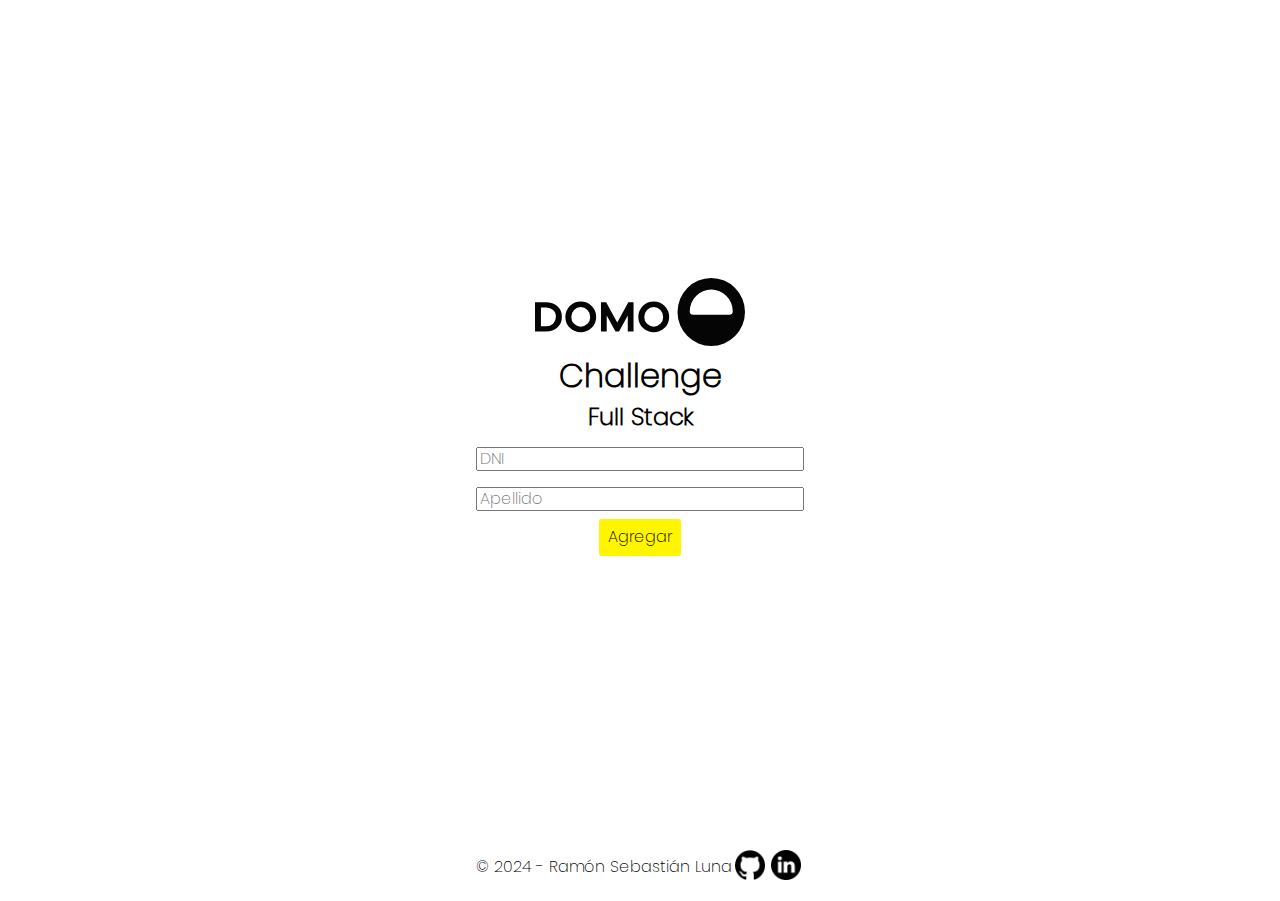
<file: client/index.html>
<!DOCTYPE html>
<html lang="en">
<head>
    <meta charset="UTF-8">
    <meta name="viewport" content="width=device-width, initial-scale=1.0">
    <title>Prueba técnica</title>
    <link rel="stylesheet" href="css/styles.css">
    <link rel="stylesheet" href="css/reset.css">
    <link rel="icon" href="assets/domo-favicon.png">
</head>
<body>
    <main class="main-container">
        <section class="title-section">
            <img class="domo-logo" src="./assets/images/domo-logo.svg" alt="DOMO-Logo">
            <h1 class="main-title">Challenge</h1>
            <h2 class="sub-title">Full Stack</h2>
        </section>
        <section class="form-section">
            <input class="input" type="text" name="dni" placeholder="DNI">
            <input class="input" type="text" name="apellido" placeholder="Apellido">
            <input class="submit-button" type="button" value="Agregar">
        </section>
    </main>
    <footer>
        <div class="footer-container">
            <p class="signature">© 2024 - Ramón Sebastián Luna</p>
            <a class="social-networks" href="https://github.com/ramonsebastianluna" target="_blank">
                <img src="./assets/images/github.png" alt="github-Logo">
            </a>
            <a class="social-networks" href="https://www.linkedin.com/in/ramonsebastianluna/" target="_blank">
                <img src="./assets/images/linkedin.png" alt="linkedin-Logo">
            </a>
        </div> 
    </footer> 

    <script src="js/fetchData.js"></script>
</body>
</html>
</file>
<file: client/css/styles.css>
@font-face {
    font-family: 'Poppins-ExtraLight';
    src: url('../assets/fonts/Poppins-ExtraLight.ttf');
}

body {
    background-color: #FFFFFF;
    font-family: Poppins-ExtraLight;
    color: #000000;
}

.main-container {
    display: flex;
    flex-direction: column;
    justify-content: center;
    align-content: center;
    height: calc(100dvh - 65.7px);
}

.title-section {
    text-align: center;
}

.main-title, .sub-title {
    margin: .5rem 0;
}

.form-section {
    display: flex;
    flex-direction: column;
    justify-content: center;
    align-items: center;
}

.input {
    width: 320px;
    margin: 0.5rem 1rem;
}

.submit-button {
    font-family: 'Poppins-ExtraLight';
    border: 1px solid transparent;
    background-color: rgb(255, 245, 0);
    border-radius: 3px;
    padding: 0.5rem;
}

.submit-button:hover {
    cursor: pointer;
}

/* Footer */
.footer-container {
    display: flex;
    align-items: center;
    justify-content: center;
    padding: 1rem;
}

.signature {
    margin: 0px;
}

.social-networks {
    text-decoration: none;
    margin: 0 0.2rem;
}

.social-networks img {
    width: 30px;
}
</file>
